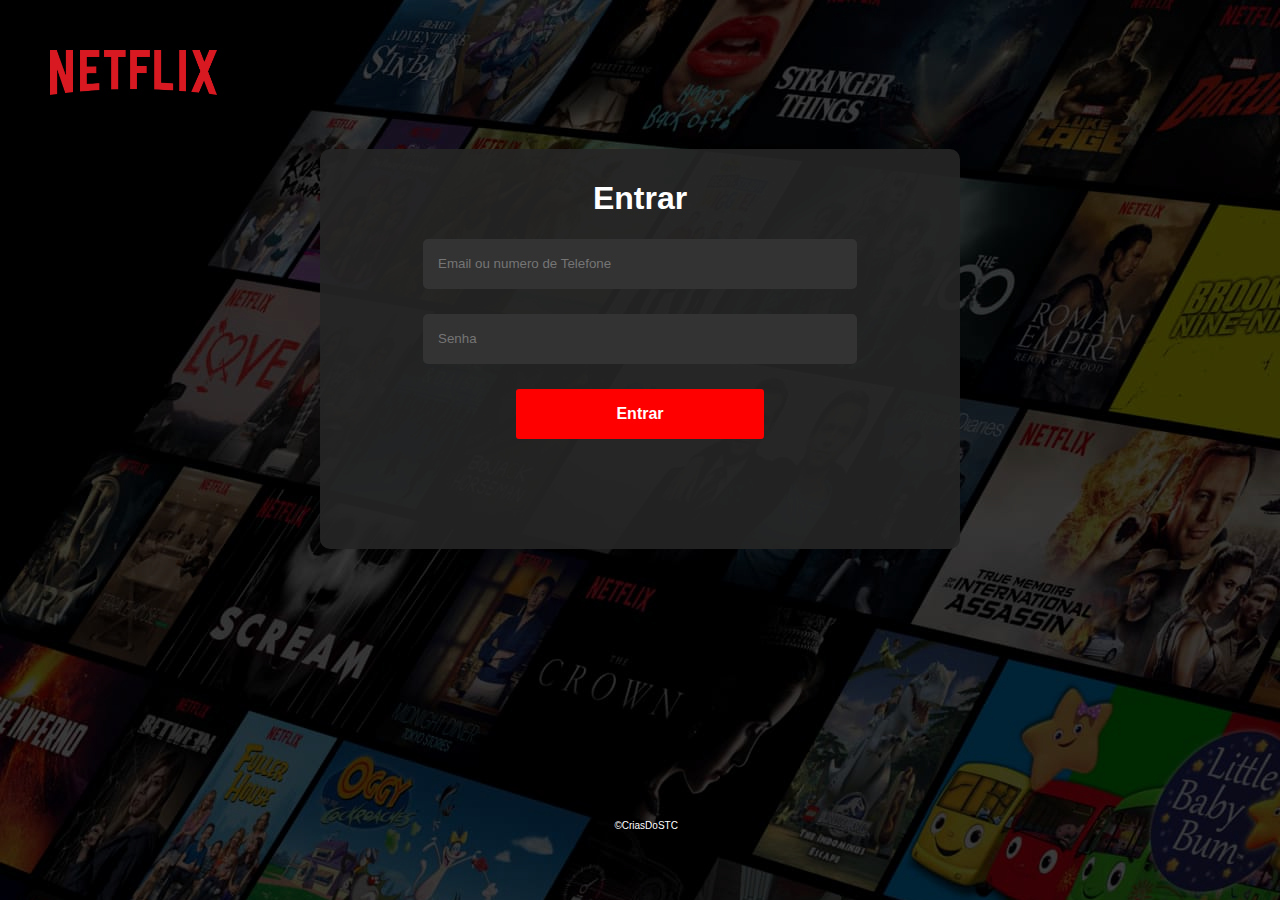
<file: index.html>
<!DOCTYPE html>
<html lang="pt-br">
<head>
    <meta charset="UTF-8">
    <meta http-equiv="X-UA-Compatible" content="IE=edge">
    <meta name="viewport" content="width=device-width, initial-scale=1.0">
    <title>MetFlix</title>
    <link rel="stylesheet" href="./index.css">
</head>
<body>
    <div class="topo">
        <div class="logo">
            <a href="#">
                <img src="./imgs/LogoNetflix.png" alt="">
            </a>
        </div>
    </div>

    <div class="login_body">
        <div class="login_caixa">
            <h1>
                Entrar
            </h1>
            <div>
                <div class="input_caixa">
                    <input type="email" placeholder="Email ou numero de Telefone" id="Email">
                </div>
                <div class="input_caixa" >
                    <input type="password" placeholder="Senha" id="senha">

                </div>
                <div class="btn_entrar">
                    
                    <button onclick="go()">
                        Entrar
                    </button>
                </div>
            </div>
        </div>
    </div>
    <div class="copy">
        <p>&copy;CriasDoSTC</p>
    </div>
    <script src="./index.js"></script>
</body>
</html>
</file>
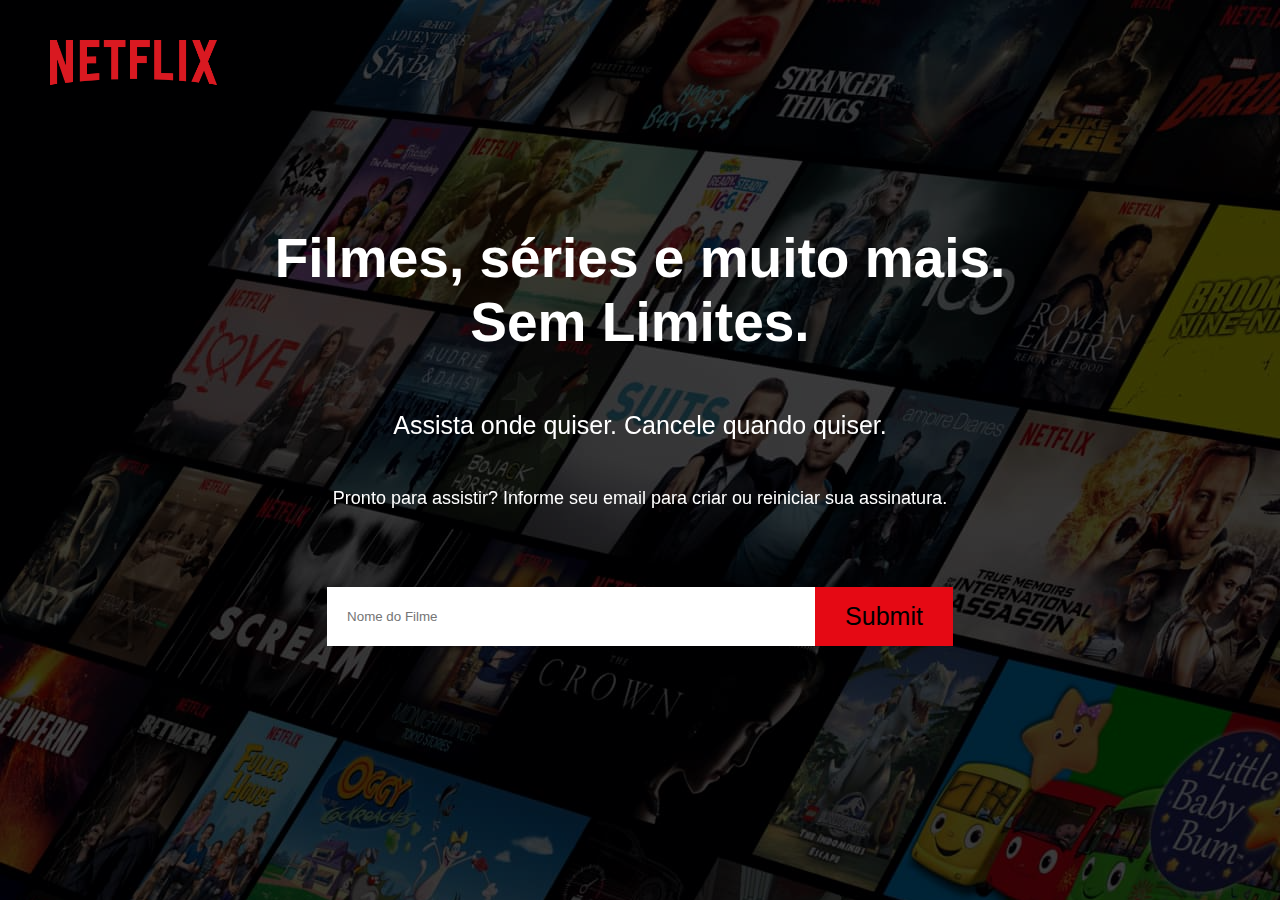
<file: home.html>
<!DOCTYPE html>
<html lang="pt-br">
<head>
    <meta charset="UTF-8">
    <meta http-equiv="X-UA-Compatible" content="IE=edge">
    <meta name="viewport" content="width=device-width, initial-scale=1.0">
    <title>Pesquisar Filme</title>
    <link rel="stylesheet" href="./home.css">
</head>
<body>
 <div class="topo">
    <div class="logo">
      <a href="#">
        <img src="./imgs/LogoNetflix.png" alt="">
      </a>
    </div>
 </div>
  <div class="Texto-filme-pai">
    <div class="container">
      <div class="Texto-filme-filho">
        <h1 class="filme-titulo">Filmes, séries e muito mais. Sem Limites.</h1>
        <h2 class="filme-subtitulo">Assista onde quiser. Cancele quando quiser.</h2>
        <p class="filme-msg">Pronto para assistir? Informe seu email para criar ou reiniciar sua assinatura.</p>
      </div>
    </div>
  </div>
 <div>
    <div class="input_pesquisar">
        <input type="text" placeholder="Nome do Filme" class="TextoPesquisar"></input>
        <input type="submit" placeholder="Pesquisar" class="BotaoPesquisar"></input>
    </div>
 </div>
  <div class="Lista_de_filmes">
    <ul class="filme" id="Filmes"></ul>
  </div>

      
    

 

 <script src="./api.js"></script>
</body>
</html>
</file>
<file: index.css>
body{
    padding: 0;
    margin: 0;
    height: 100vh;
    width: 100%; 
    position: relative; /*Define a posição*/
    background-image: url(./imgs/Backnetflix.jpg); /*define imagem de fundo*/
    background-image: cover; 
    background-repeat: no-repeat;/*Não permite que a magem de fundo repita*/
    font-family: Arial, Helvetica, sans-serif; /*Fonte do body*/
}

body::before{
    content: '';
    background-color: rgba(0, 0, 1, 0.699);
    width: 100%;
    height: 100%;
    position: absolute;
    top: 0;
    bottom: 0;
    left: 0;
    right: 0;
}
.logo img{
    height: 45px;
    width: 167px;
    position: relative;
    z-index: 10;
}

.topo{
    padding: 50px;
    z-index: 10;
    
}

.login_body{
    padding: 10px;
    z-index: 90;
    position: relative;
    max-width: 50%;
    min-height: 400px;
    margin: auto;
    background-color: rgba(37, 37, 37, 0.918);
    border-radius: 10px;
    box-sizing: border-box;
        
}

.login_body h1{
    font-size: 32px;
    color: #fff;
    text-align: center;
    position: relative;   
    
}

.login_body input{
    height: 50px;
    width: 70%;
    min-width: 200px;
    color: #fff;
    background-color: #333;
    border: none;
    border-radius: 5px;
    padding-left: 15px;
    box-sizing: border-box;
    outline: none;
    display: flex;
    margin: auto;

}

.login_body input:hover{
    background-color: #444;
}
.input_caixa{
    margin-bottom: 25px;

}

.login_body button{
    height: 50px;
    width: 40%;
    color: #fff;
    background-color: red;
    border-radius: 3px;
    font-weight: bold;
    font-size: 16px;
    border: none;
    outline: none;
    min-width: 200px;
    margin: auto;
    align-items: center;
    margin-left: 30%
    
}

.login_body button:hover{
    background-color: rgb(160, 7, 7);
    color: rgb(185, 185, 185);
    cursor: pointer; /*Mouse virar mão*/
}

.copy{
    color: #fff;
    z-index: 1;
    position: absolute;
    left: 48%;
    top: 90%;
    transform: translate(-50% -50%);
    max-width: 100px;
    max-width: 50px;
    font-size: 10px;

}


@media screen AND (max-width: 750px) {
    .topo{
        padding: 50px;
        z-index: 10;
        text-align: center;
    }
    .login_body{
        padding: 10px;
        z-index: 90;
        position: relative;
        max-width: 300px;
        min-height: 400px;
        margin: auto;
        background-color: rgba(37, 37, 37, 0.918);
        border-radius: 10px;
        box-sizing: border-box;
        
    }
    .login_body button{
        margin-left: 15%
    }
}
</file>
<file: home.css>
body{
    padding: 0;
    margin: 0;
    height: 100vh;
    width: 100%; 
    position: relative; /*Define a posição*/
    background-image: url(./imgs/Backnetflix.jpg); /*define imagem de fundo*/
    background-image: cover;
    background-repeat: no-repeat;/*Não permite que a magem de fundo repita*/
    font-family: Arial, Helvetica, sans-serif; /*Fonte do body*/
}

.logo img{
    height: 45px;
    width: 45px;
    position: relative;
    z-index: 0;
}

.topo{
    padding: 40px 50px;
    z-index: 0;
}
.films{
    display: flex;
    flex-direction: column;
    position: relative;
    top: 0;
    transition: all .2s ease-in-out;

}
.films:hover{
    top: -5px;
}

.figuras{
    max-width: 100px;
    max-height: 100px;
}

.Texto-filme-pai{
  align-items:center;
  display: flex;
  justify-content: center;
  padding-bottom: 0px;
  width: 100%; 
}

.container {
    margin-left: auto;
    margin-right: auto;
    max-width: 90%;
    padding-left: 15px;
    padding-right: 15px;
    width: 100%;
}

.Texto-filme-filho{
  align-items: center;
  display: flex;
  flex-direction: column;
  position: relative;
  margin: 60px 0;
  z-index: 0;
}

.filme-titulo{
  color: white;
  font-family: 'Helvetica Neue', Helvetica,Arial,sans-serif;
  font-size: 55px;
  max-width: 70%;
  text-align: center;
}

.filme-subtitulo{
  color: white;
  font-family: 'Helvetica Neue', Helvetica,Arial, sans-serif;
  font-size: 25px;
  font-weight: 300;
  margin: 20px 0 30px;   
}

.filme-msg{
    color: white;
    font-size: 18px;
    font-family:'Helvetica Neue', Helvetica,Arial,sans-serif;
}

.input_pesquisar{
  display: flex;
  justify-content: center;
  width:100%;
}

.TextoPesquisar{
    border: 0;
    background-color: #FFF;
    border-radius:0;
    padding: 15px 20px;
    width: 35%;
    z-index: 0;
}

.BotaoPesquisar{
    background-color: #e50914;
    border: none;
    cursor: pointer;
    color: pointer;
    font-size: 25px;
    padding: 15px 30px;
    transition: all .2s ease-in-out;
    z-index: 0;
}

.logo img{
  height: 45px;
  width: 167px;
  position: relative;
  z-index: 0;
}

body::before{
  content: '';
  background-color: rgba(0, 0, 1, 0.699);
  min-height: 100vh;
  position: fixed;
  z-index: 0;
  top: 0;
  bottom: 0;
  left: 0;
  right: 0;
  
}




/* PARA AJUSTAR DE ACORDO COM O CELULAR INSIRA OS COMPONENTES NO @MERIA ABAXO */



@media screen and (max-width: 700px) {
  .filme ul {
    display: flex;
    margin-left: 0px;
    
  }
  
  .filme li {
    margin-top: 200px;
    z-index: 10;
    list-style: none;
  }
  .filme li img{
    z-index: 0;
    max-width: 200px;
    list-style: none;
    position: relative;
    padding: 0;
    
  }
  .Lista_de_filmes{
    background-color: black;
  }
  .filme-titulo, .filme-msg{
    display: none;
  }
  .logo img{
    left: 55px;
    position: relative;
  }
  .BotaoPesquisar{
    border-bottom-right-radius: 20px;
    border-top-right-radius: 20px;
  } 
  .TextoPesquisar{
    border-bottom-left-radius: 20px;
    border-top-left-radius: 20px;
  }
  .Texto-filme-filho h2{
    margin: auto;
    position: relative;
    text-align: center;
  }

}
</file>
